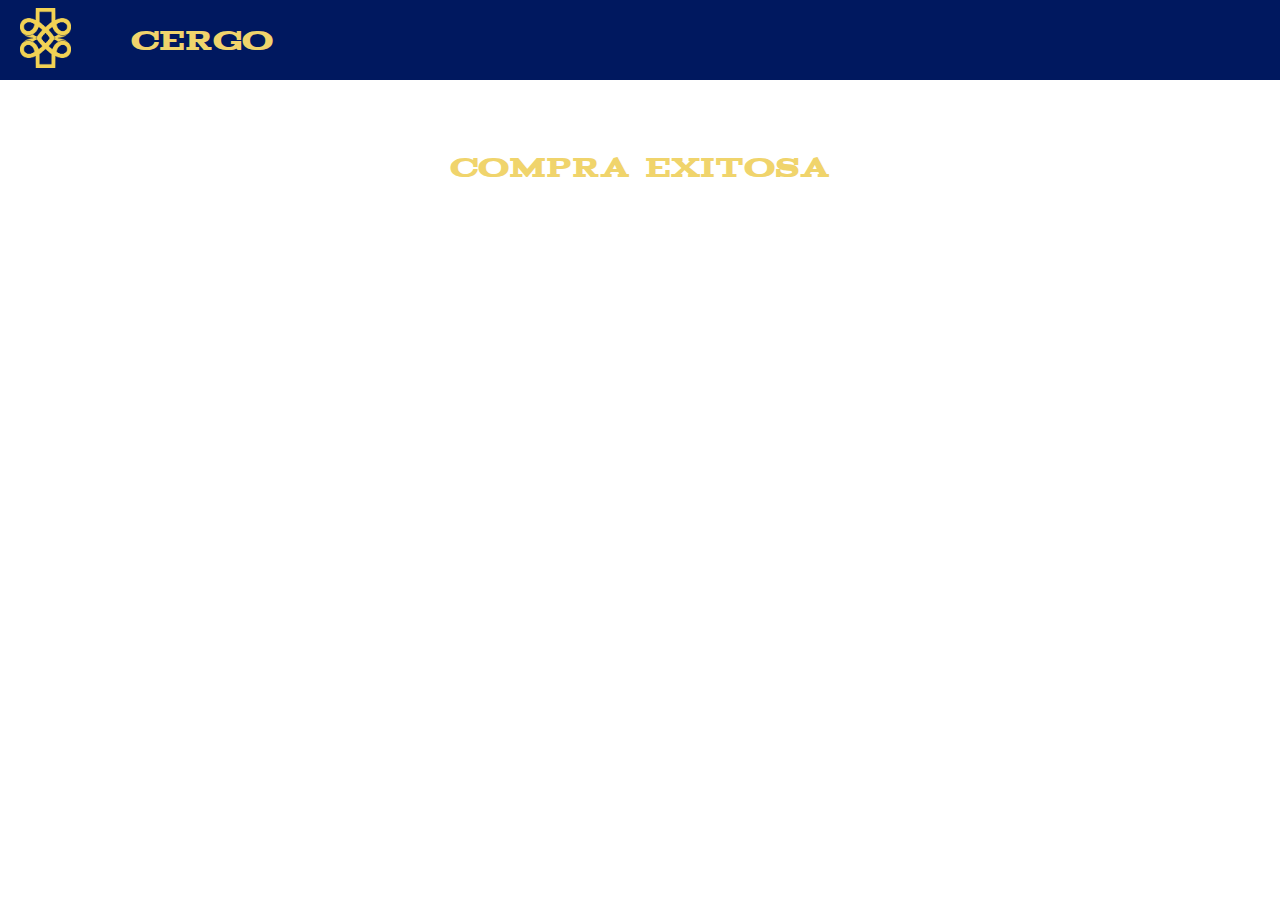
<file: compraexitosa.html>
<!DOCTYPE html>
<html lang="es">
<head>
    <meta charset="UTF-8">
    <meta name="viewport" content="width=device-width, initial-scale=1.0">
    <title>Cergo - Compra exitosa</title>
    <meta name="author" content="Juan David Fandiño Ardila">
    <meta name="description" content="The official website for CERGO bagpacks, discover our solutions for effortless everyday items transportation appliances">
    <link rel="icon" href=https://storage.googleapis.com/cergoweb/logo.ico>
    <link rel="stylesheet" href="styles.css">
    <style>
        .Textologo {
            font-family: 'Ackno';
            font-size: 30px;
            font-style: bold;
            color:#f0d46c;
            justify-content: center;
            align-items: center;
            text-decoration: none;
        }
        .text {
            font-family: 'OptimusPrinceps';
            src: url(OptimusPrinceps.ttf);
            font-size: 15px;
            font-weight: normal;
            font-style: normal;
            text-decoration: none;
            color: #f0d46c;
        }
    </style>
</head>
<body>
        <header>
            <div>
                <a href="UserMenu.html"><img class=logocergo src="logo cergo.png" alt="Logo de la marca cergo en color amarillo"></a>
            </div>
    <div>
        <a class="Textologo" href="index.html">CERGO</a>
        </header>
        <br>
        <br>
        <br>
        <br>
        <center><a class="Textologo" href="index.html">COMPRA EXITOSA</a></center>
    </div>
    <script src="delete.js"></script>
</file>
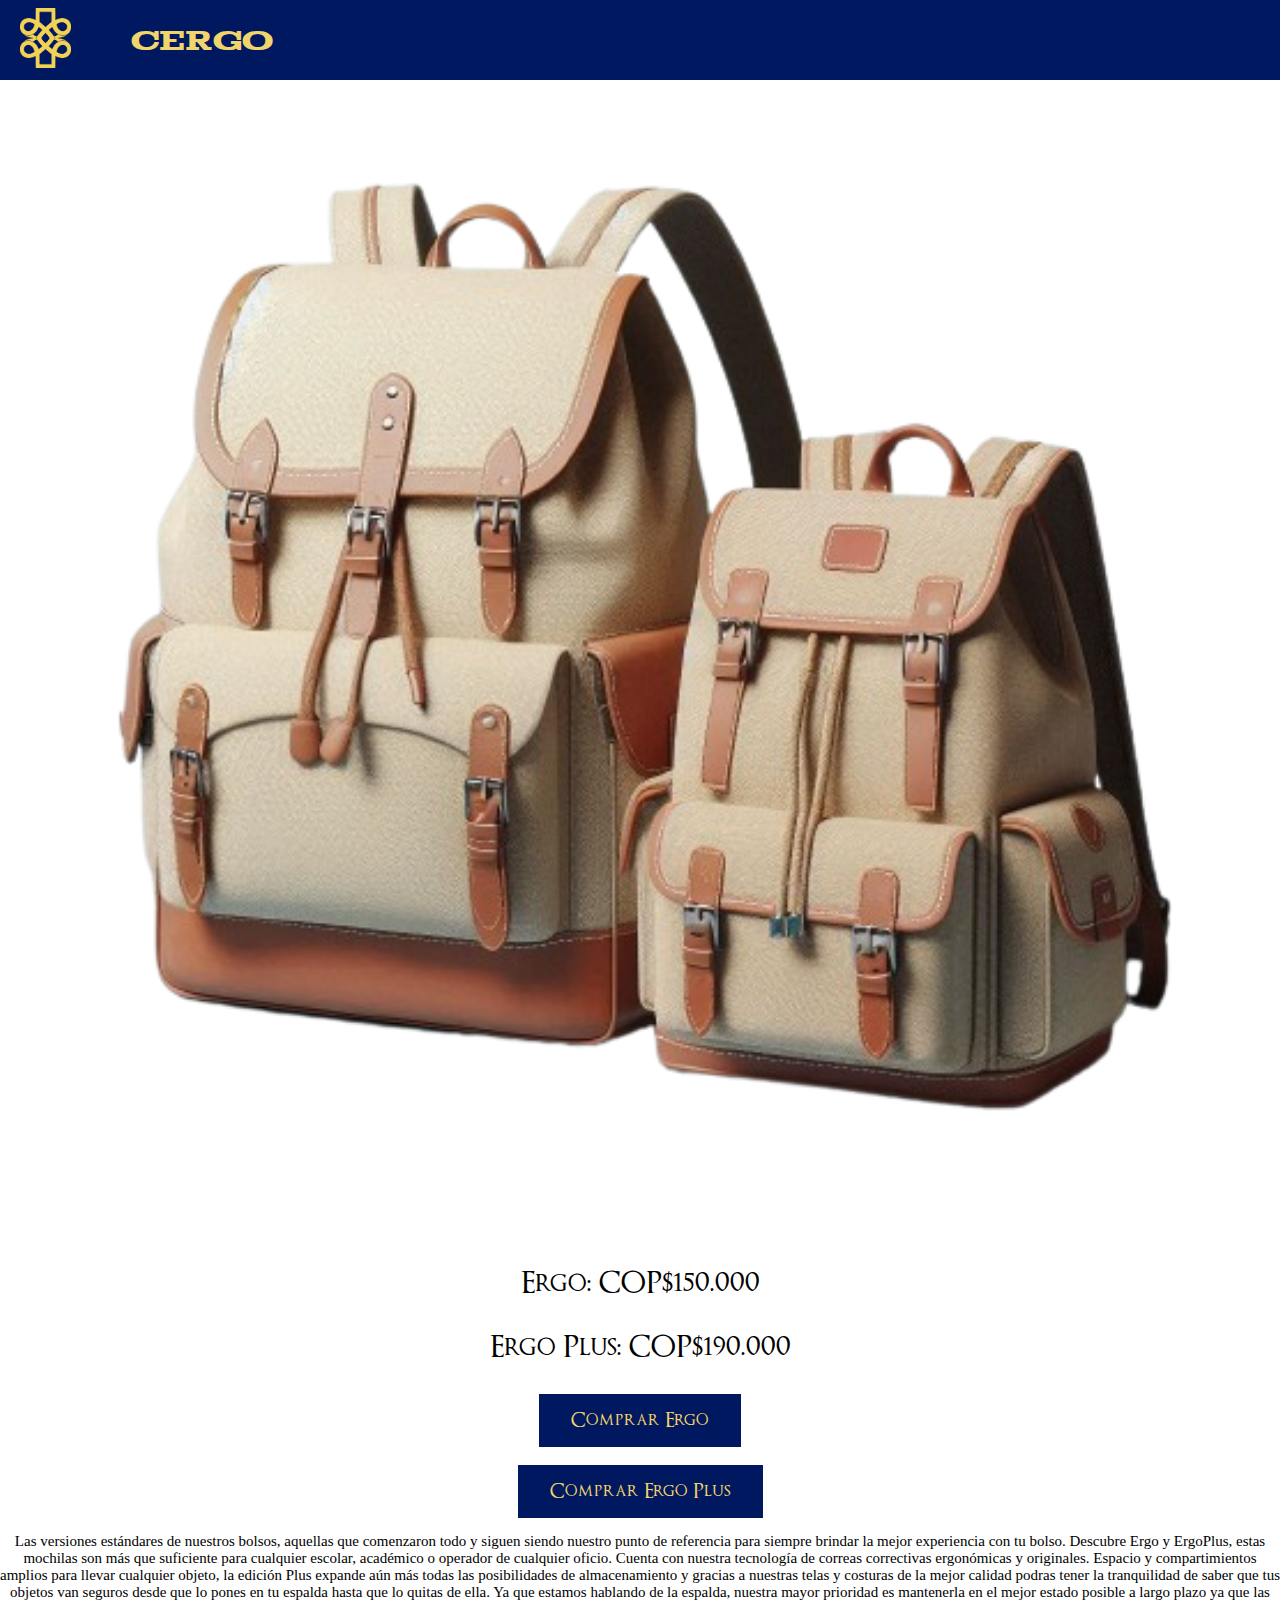
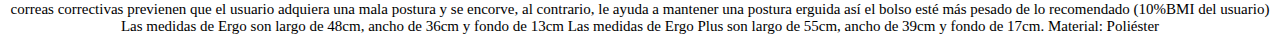
<file: ErgoErgoPlus.html>
<!DOCTYPE html>
<html lang="en">
<head>
    <meta charset="UTF-8">
    <meta name="viewport" content="width=device-width, initial-scale=1.0">
    <title>Ergo|ErgoPlus - Ergo</title>
    <link rel="stylesheet" href="styles.css">
    <style>
        .Textologo {
            font-family: 'Ackno';
            font-size: 30px;
            font-style: bold;
            color:#f0d46c;
            justify-content: center;
            align-items: center;
            text-decoration: none;
        }
        .price {
            font-family: 'OptimusPrinceps';
            src: url(OptimusPrinceps.ttf);
            font-size: 30px;
            font-weight: normal;
            font-style: normal;
        }
        .text {
            font-family: 'LinLibertine';
            src: url(LinLibertine_DR.ttf);
            font-size: 15px;
            font-weight: normal;
            font-style: normal;
        }
    </style>
</head>
<body>
            <header>
                <div>
                    <img class=logocergo src="logo cergo.png" alt="Logo de la marca cergo en color amarillo">
                </div>
        <div>
            <a class="Textologo" href="index.html">CERGO</a>
        </div>
            </header>
            <center>
            <img src="bolsoergoergoplus.png" alt="Imagen de bolso Ergo y Ergo Plus" width="90%">
            <p class="price">Ergo: COP$150.000</p>
            <p class="price">Ergo Plus: COP$190.000</p>
                <a href="ergocart.html" id="1">
                <button class="hover-button">Comprar Ergo</button>
                <br><br>
                <a href="ergocart.html" id="2">
                    <button class="hover-button">Comprar Ergo Plus</button>
                </a>
    <p class="text">Las versiones estándares de nuestros bolsos, aquellas que comenzaron todo y siguen siendo nuestro punto de referencia para siempre brindar la mejor experiencia con tu bolso.
        Descubre Ergo y ErgoPlus, estas mochilas son más que suficiente para cualquier escolar, académico o operador de cualquier oficio.
        Cuenta con nuestra tecnología de correas correctivas ergonómicas y originales. 
        Espacio y compartimientos amplios para llevar cualquier objeto, la edición Plus expande aún más todas las posibilidades de almacenamiento y gracias a nuestras telas y costuras de la mejor calidad podras tener la tranquilidad de saber que tus objetos van seguros desde que lo pones en tu espalda hasta que lo quitas de ella. 
        Ya que estamos hablando de la espalda, nuestra mayor prioridad es mantenerla en el mejor estado posible a largo plazo ya que las correas correctivas previenen que el usuario adquiera una mala postura y se encorve, al contrario, le ayuda a mantener una postura erguida así el bolso esté más pesado de lo recomendado (10%BMI del usuario)
        Las medidas de Ergo son largo de 48cm, ancho de 36cm y fondo de 13cm
        Las medidas de Ergo Plus son largo de 55cm, ancho de 39cm y fondo de 17cm.
        Material: Poliéster
    </p>
    </center>
    <script src="add.js"></script>
</body>
</html>
</file>
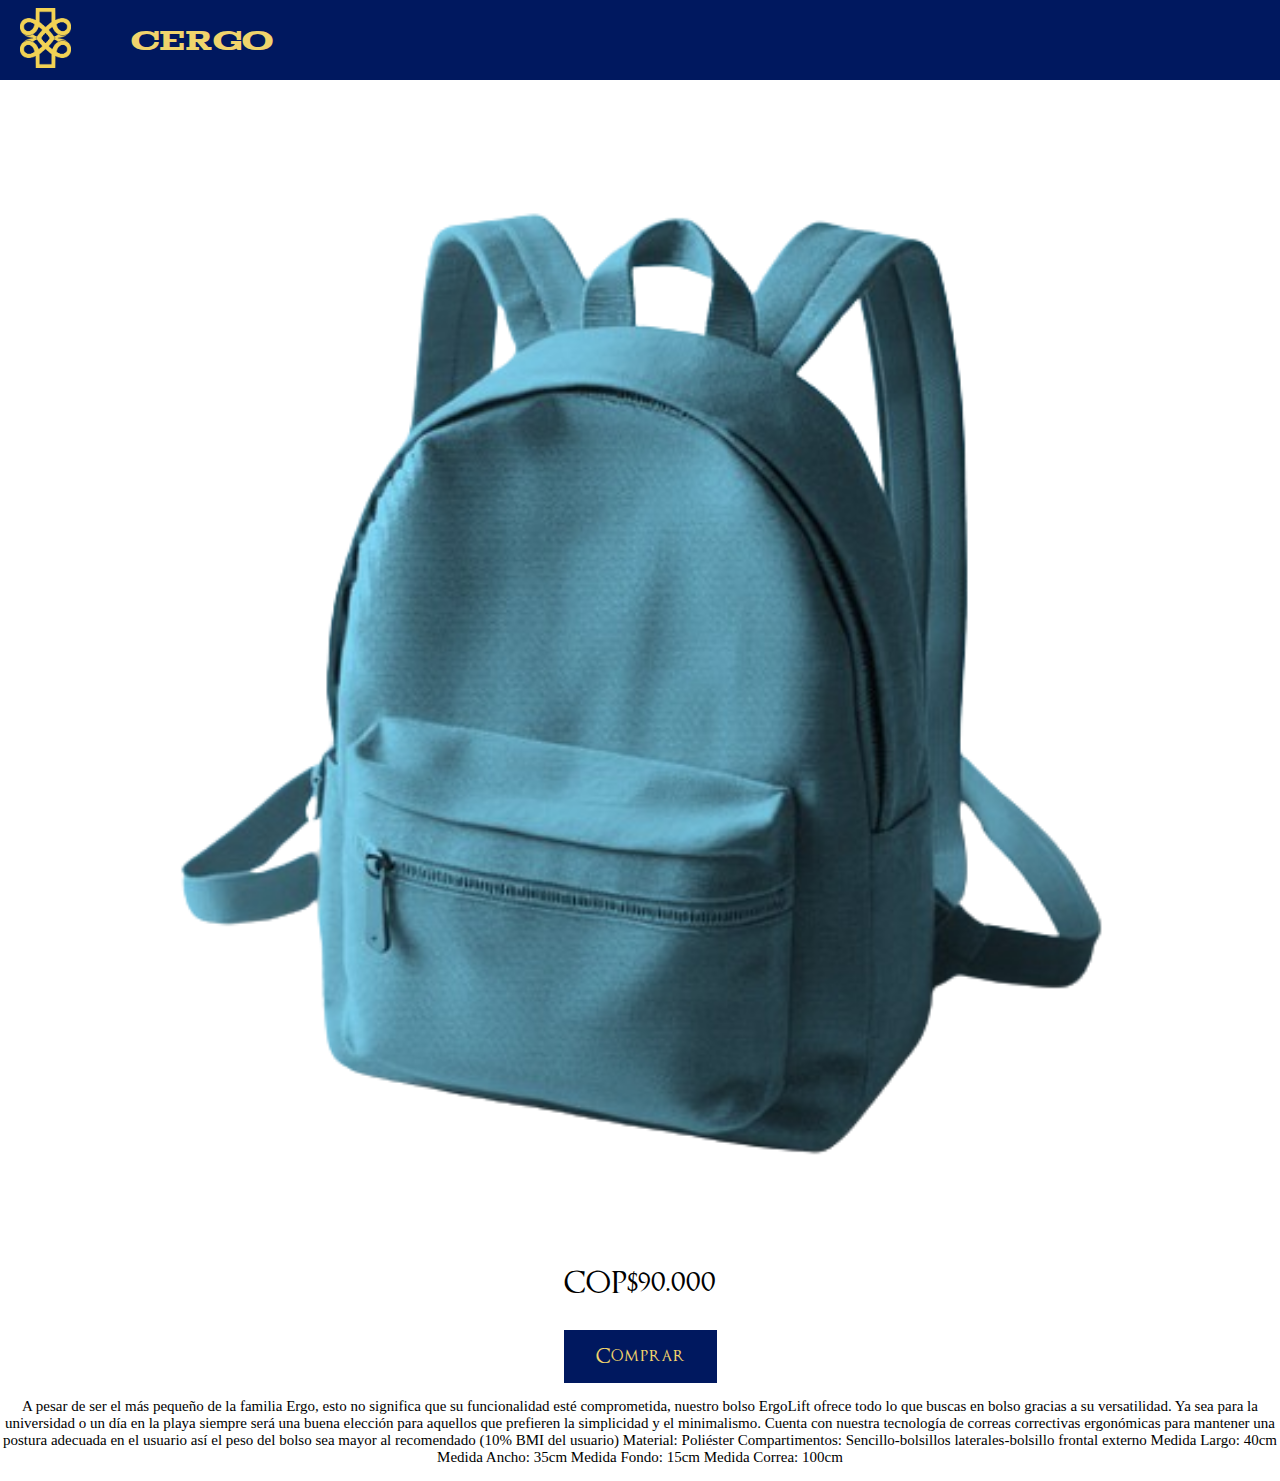
<file: ErgoLite.html>
<!DOCTYPE html>
<html lang="en">
<head>
    <meta charset="UTF-8">
    <meta name="viewport" content="width=device-width, initial-scale=1.0">
    <title>ErgoLite - Ergo</title>
    <link rel="stylesheet" href="styles.css">
    <style>
        .Textologo {
            font-family: 'Ackno';
            font-size: 30px;
            font-style: bold;
            color:#f0d46c;
            justify-content: center;
            align-items: center;
            text-decoration: none;
        }
        .price {
            font-family: 'OptimusPrinceps';
            src: url(OptimusPrinceps.ttf);
            font-size: 30px;
            font-weight: normal;
            font-style: normal;
        }
        .text {
            font-family: 'LinLibertine';
            src: url(LinLibertine_DR.ttf);
            font-size: 15px;
            font-weight: normal;
            font-style: normal;
        }
    </style>
</head>
<body>
            <header>
                <div>
                    <img class=logocergo src="logo cergo.png" alt="Logo de la marca cergo en color amarillo">
                </div>
        <div>
            <a class="Textologo" href="index.html">CERGO</a>
        </div>
            </header>
            <center>
            <img src="bolsoergolite.png" alt="Imagen de bolso ergolite" width="90%">
            <p class="price">COP$90.000</p>
                <a href="ergocart.html" id="0">
                <button class="hover-button">Comprar</button>
                </a>
            <p class="text">A pesar de ser el más pequeño de la familia Ergo, esto no significa que su funcionalidad esté comprometida, nuestro bolso ErgoLift ofrece todo lo que buscas en bolso gracias a su versatilidad.
                Ya sea para la universidad o un día en la playa siempre será una buena elección para aquellos que prefieren la simplicidad y el minimalismo.
                Cuenta con nuestra tecnología de correas correctivas ergonómicas para mantener una postura adecuada en el usuario así el peso del bolso sea mayor al recomendado (10% BMI del usuario)
                Material: Poliéster
                Compartimentos: Sencillo-bolsillos laterales-bolsillo frontal externo  
                Medida Largo: 40cm  
                Medida Ancho: 35cm  
                Medida Fondo: 15cm  
                Medida Correa: 100cm  
                </p>
            </center>
            
    <script src="add.js"></script>
</body>
</html>
</file>
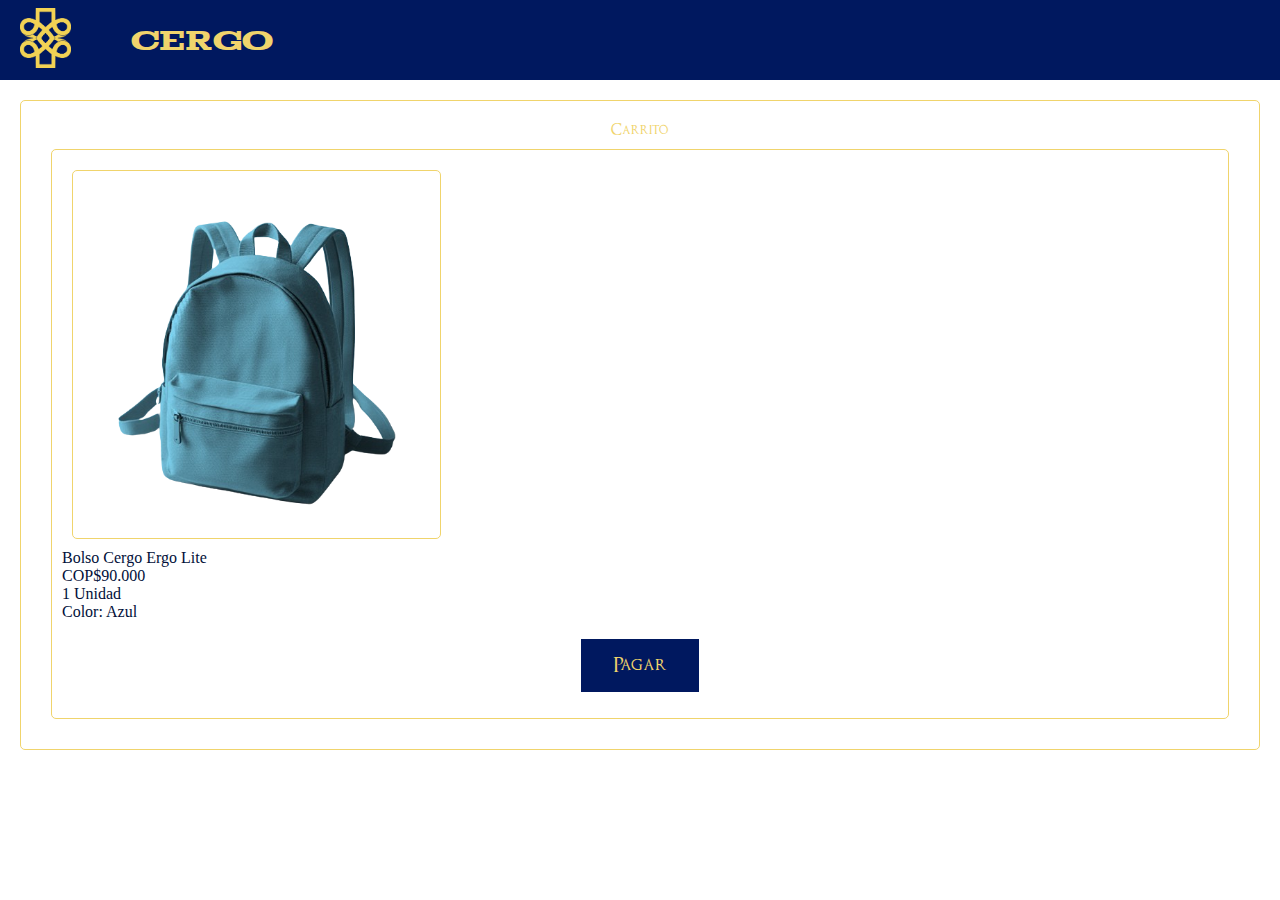
<file: ergolitecart.html>
<!DOCTYPE html>
<html lang="es">
<head>
    <meta charset="UTF-8">
    <meta name="viewport" content="width=device-width, initial-scale=1.0">
    <title>Cergo - ErgoLite Cart</title>
    <meta name="author" content="Juan David Fandiño Ardila">
    <meta name="description" content="The official website for CERGO bagpacks, discover our solutions for effortless everyday items transportation appliances">
    <link rel="icon" href=https://storage.googleapis.com/cergoweb/logo.ico>
    <link rel="stylesheet" href="styles.css">
    <style>
        .Textologo {
            font-family: 'Ackno';
            font-size: 30px;
            font-style: bold;
            color:#f0d46c;
            justify-content: center;
            align-items: center;
            text-decoration: none;
        }
        .text {
            font-family: 'OptimusPrinceps';
            src: url(OptimusPrinceps.ttf);
            font-size: 15px;
            font-weight: normal;
            font-style: normal;
            text-decoration: none;
            color: #f0d46c;
        }
    </style>
</head>
<body>
        <header>
            <div>
                <a href="UserMenu.html"><img class=logocergo src="logo cergo.png" alt="Logo de la marca cergo en color amarillo"></a>
            </div>
    <div>
        <a class="Textologo" href="index.html">CERGO</a>
    </div>
        </header>
    <div id="cartergolite">
        <center><a class="text" href="index.html">Carrito</a></center>
        <div id="cartsquare">
        <img id="cartsquare" src="bolsoergolite.png" alt="Bolso ErgoLite" width="30%"
        <p> Bolso Cergo Ergo Lite
            <br> COP$90.000
            <br> 1 Unidad
            <br> Color: Azul
            <br>
            <br>
            <center><a href="compraexitosa.html">
                <button class="hover-button">Pagar</button>
                </a>
            </center>
        </p>
        </div>
    </div>
</file>
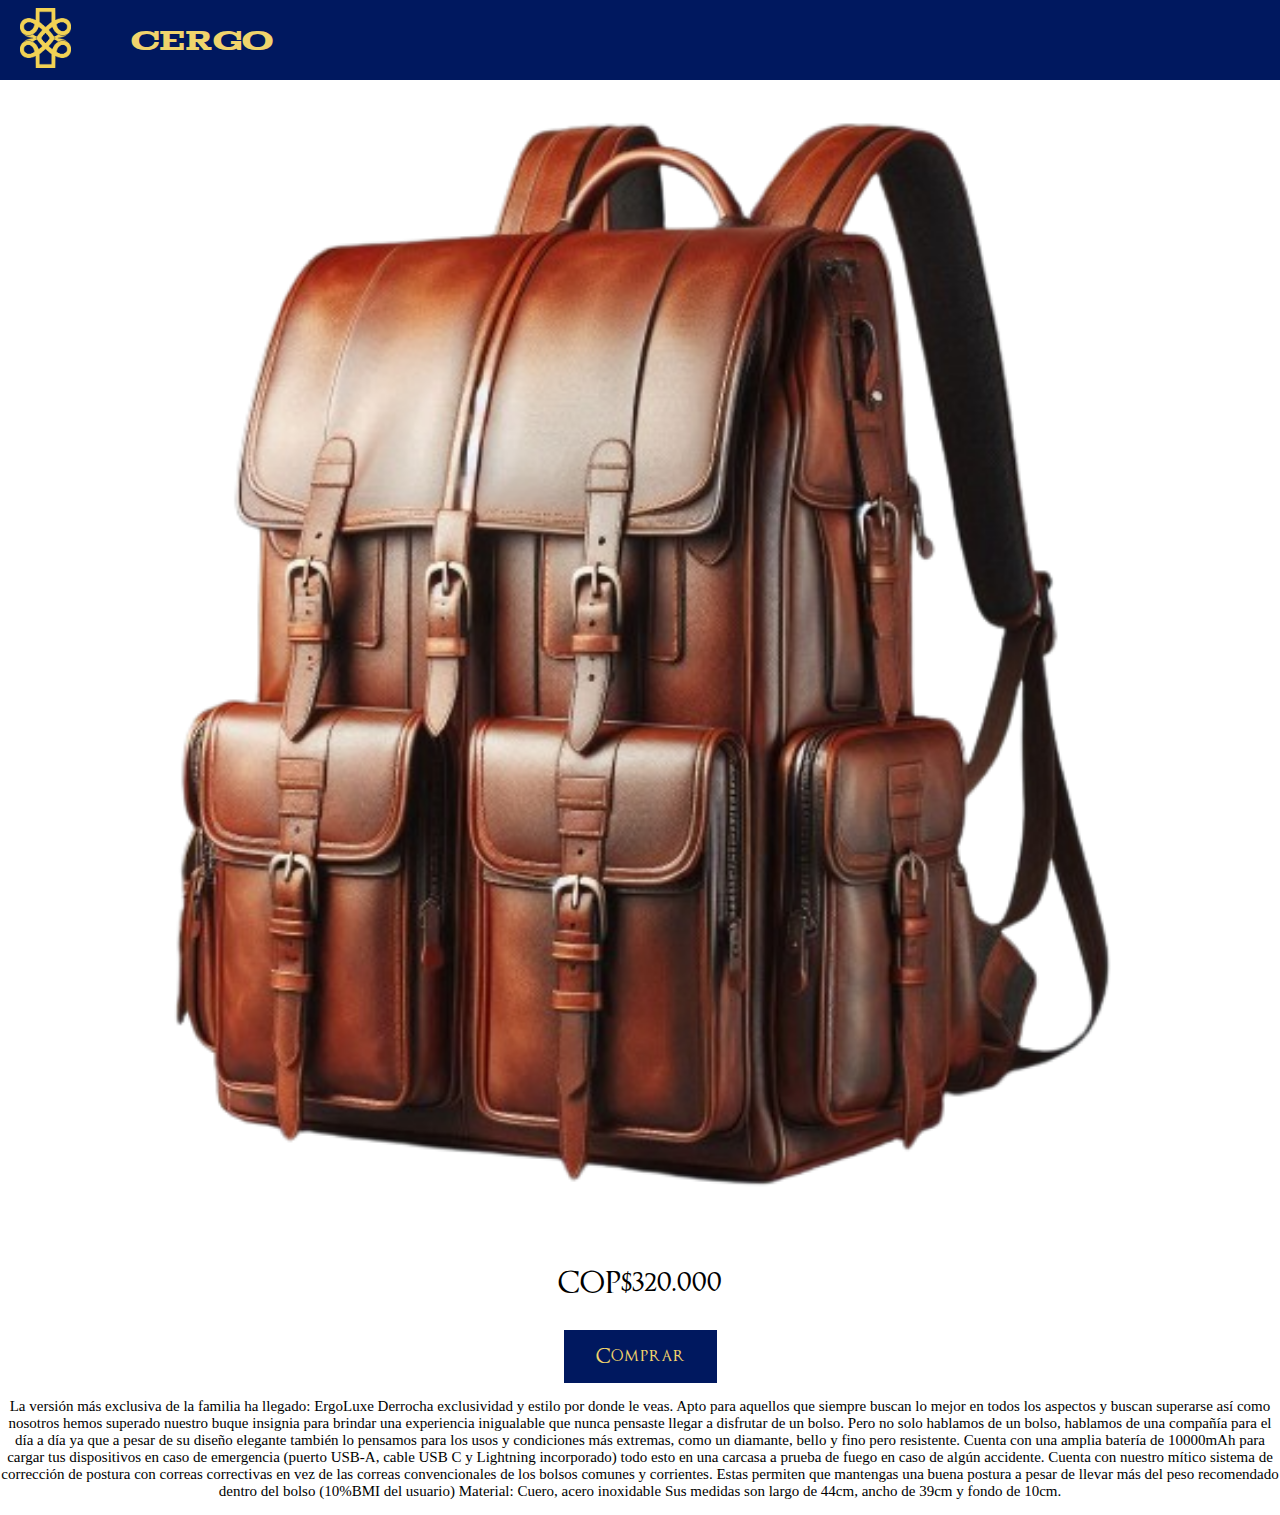
<file: ErgoLuxe.html>
<!DOCTYPE html>
<html lang="en">
<head>
    <meta charset="UTF-8">
    <meta name="viewport" content="width=device-width, initial-scale=1.0">
    <title>ErgoLuxe - Ergo</title>
    <link rel="stylesheet" href="styles.css">
    <style>
        .Textologo {
            font-family: 'Ackno';
            font-size: 30px;
            font-style: bold;
            color:#f0d46c;
            justify-content: center;
            align-items: center;
            text-decoration: none;
        }
        .price {
            font-family: 'OptimusPrinceps';
            src: url(OptimusPrinceps.ttf);
            font-size: 30px;
            font-weight: normal;
            font-style: normal;
        }
        .text {
            font-family: 'LinLibertine';
            src: url(LinLibertine_DR.ttf);
            font-size: 15px;
            font-weight: normal;
            font-style: normal;
        }
    </style>
</head>
<body>
            <header>
                <div>
                    <img class=logocergo src="logo cergo.png" alt="Logo de la marca cergo en color amarillo">
                </div>
        <div>
            <a class="Textologo" href="index.html">CERGO</a>
        </div>
            </header>
            <center>
            <img src="bolsoergoluxe.png" alt="Imagen de bolso ergolite" width="90%">
            <p class="price">COP$320.000</p>
                <a href="ergocart.html" id="3">
                <button class="hover-button">Comprar</button>
                </a>
            <p class="text">La versión más exclusiva de la familia ha llegado: ErgoLuxe
                Derrocha exclusividad y estilo por donde le veas. 
                Apto para aquellos que siempre buscan lo mejor en todos los aspectos y buscan superarse así como nosotros hemos superado nuestro buque insignia para brindar una experiencia inigualable que nunca pensaste llegar a disfrutar de un bolso.
                Pero no solo hablamos de un bolso, hablamos de una compañía para el día a día ya que a pesar de su diseño elegante también lo pensamos para los usos y condiciones más extremas, como un diamante, bello y fino pero resistente. 
                Cuenta con una amplia batería de 10000mAh para cargar tus dispositivos en caso de emergencia (puerto USB-A, cable USB C y Lightning incorporado) todo esto en una carcasa a prueba de fuego en caso de algún accidente. 
                Cuenta con nuestro mítico sistema de corrección de postura con correas correctivas en vez de las correas convencionales de los bolsos comunes y corrientes. Estas permiten que mantengas una buena postura a pesar de llevar más del peso recomendado dentro del bolso (10%BMI del usuario)
                Material: Cuero, acero inoxidable
                Sus medidas son largo de 44cm, ancho de 39cm y fondo de 10cm.
                </p>
            </center>
            
    <script src="add.js"></script>
</body>
</html>
</file>
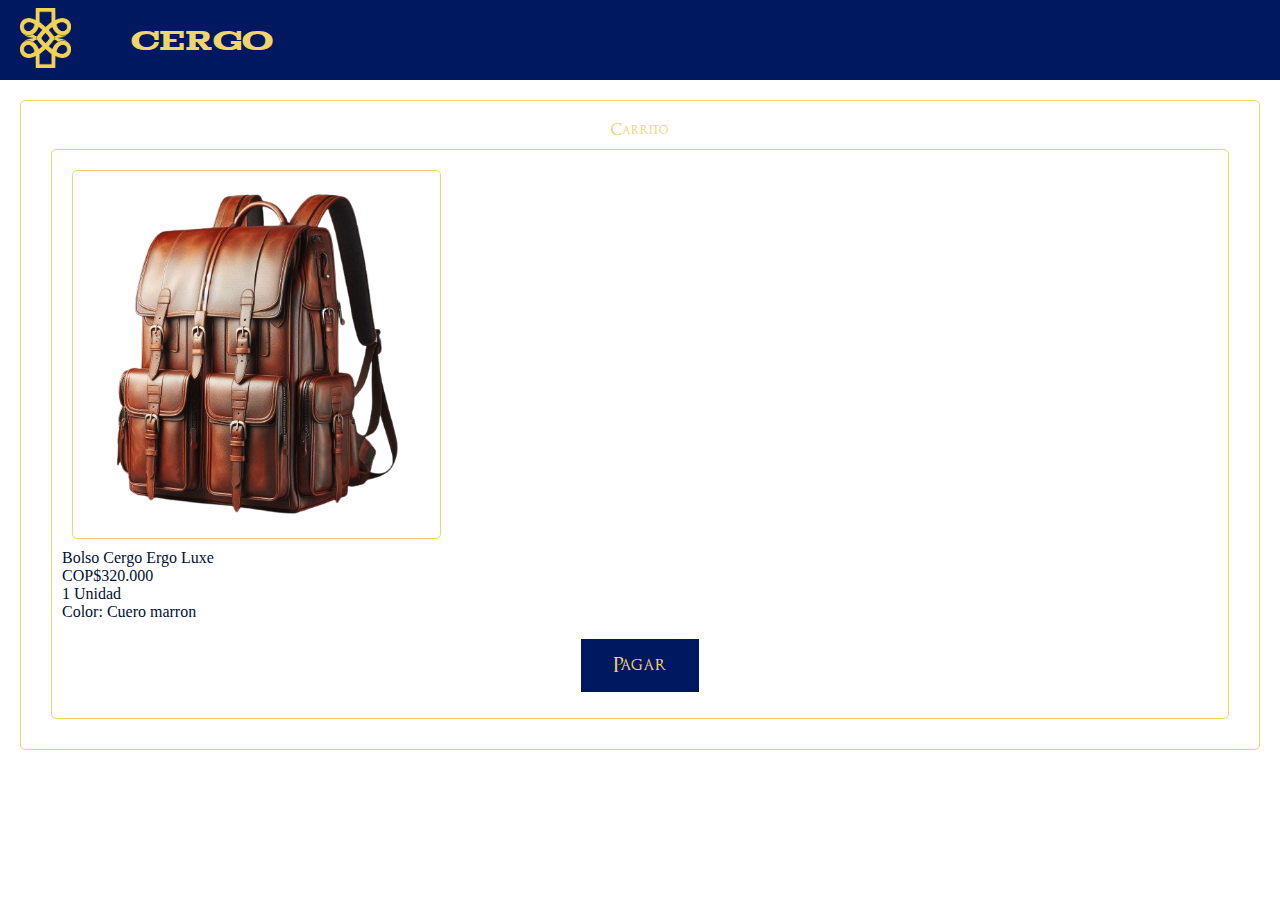
<file: ergoluxecart.html>
<!DOCTYPE html>
<html lang="es">
<head>
    <meta charset="UTF-8">
    <meta name="viewport" content="width=device-width, initial-scale=1.0">
    <title>Cergo - ErgoLuxe Cart</title>
    <meta name="author" content="Juan David Fandiño Ardila">
    <meta name="description" content="The official website for CERGO bagpacks, discover our solutions for effortless everyday items transportation appliances">
    <link rel="icon" href=https://storage.googleapis.com/cergoweb/logo.ico>
    <link rel="stylesheet" href="styles.css">
    <style>
        .Textologo {
            font-family: 'Ackno';
            font-size: 30px;
            font-style: bold;
            color:#f0d46c;
            justify-content: center;
            align-items: center;
            text-decoration: none;
        }
        .text {
            font-family: 'OptimusPrinceps';
            src: url(OptimusPrinceps.ttf);
            font-size: 15px;
            font-weight: normal;
            font-style: normal;
            text-decoration: none;
            color: #f0d46c;
        }
    </style>
</head>
<body>
        <header>
            <div>
                <a href="UserMenu.html"><img class=logocergo src="logo cergo.png" alt="Logo de la marca cergo en color amarillo"></a>
            </div>
    <div>
        <a class="Textologo" href="index.html">CERGO</a>
    </div>
        </header>
    <div id="cartergolite">
        <center><a class="text" href="index.html">Carrito</a></center>
        <div id="cartsquare">
        <img id="cartsquare" src="bolsoergoluxe.png" alt="Bolso Ergo Luxe" width="30%"
        <p> Bolso Cergo Ergo Luxe
            <br> COP$320.000
            <br> 1 Unidad
            <br> Color: Cuero marron
            <br>
            <br>
            <center><a href="compraexitosa.html">
                <button class="hover-button">Pagar</button>
                </a>
            </center>
        </p>
        </div>
    </div>
</file>
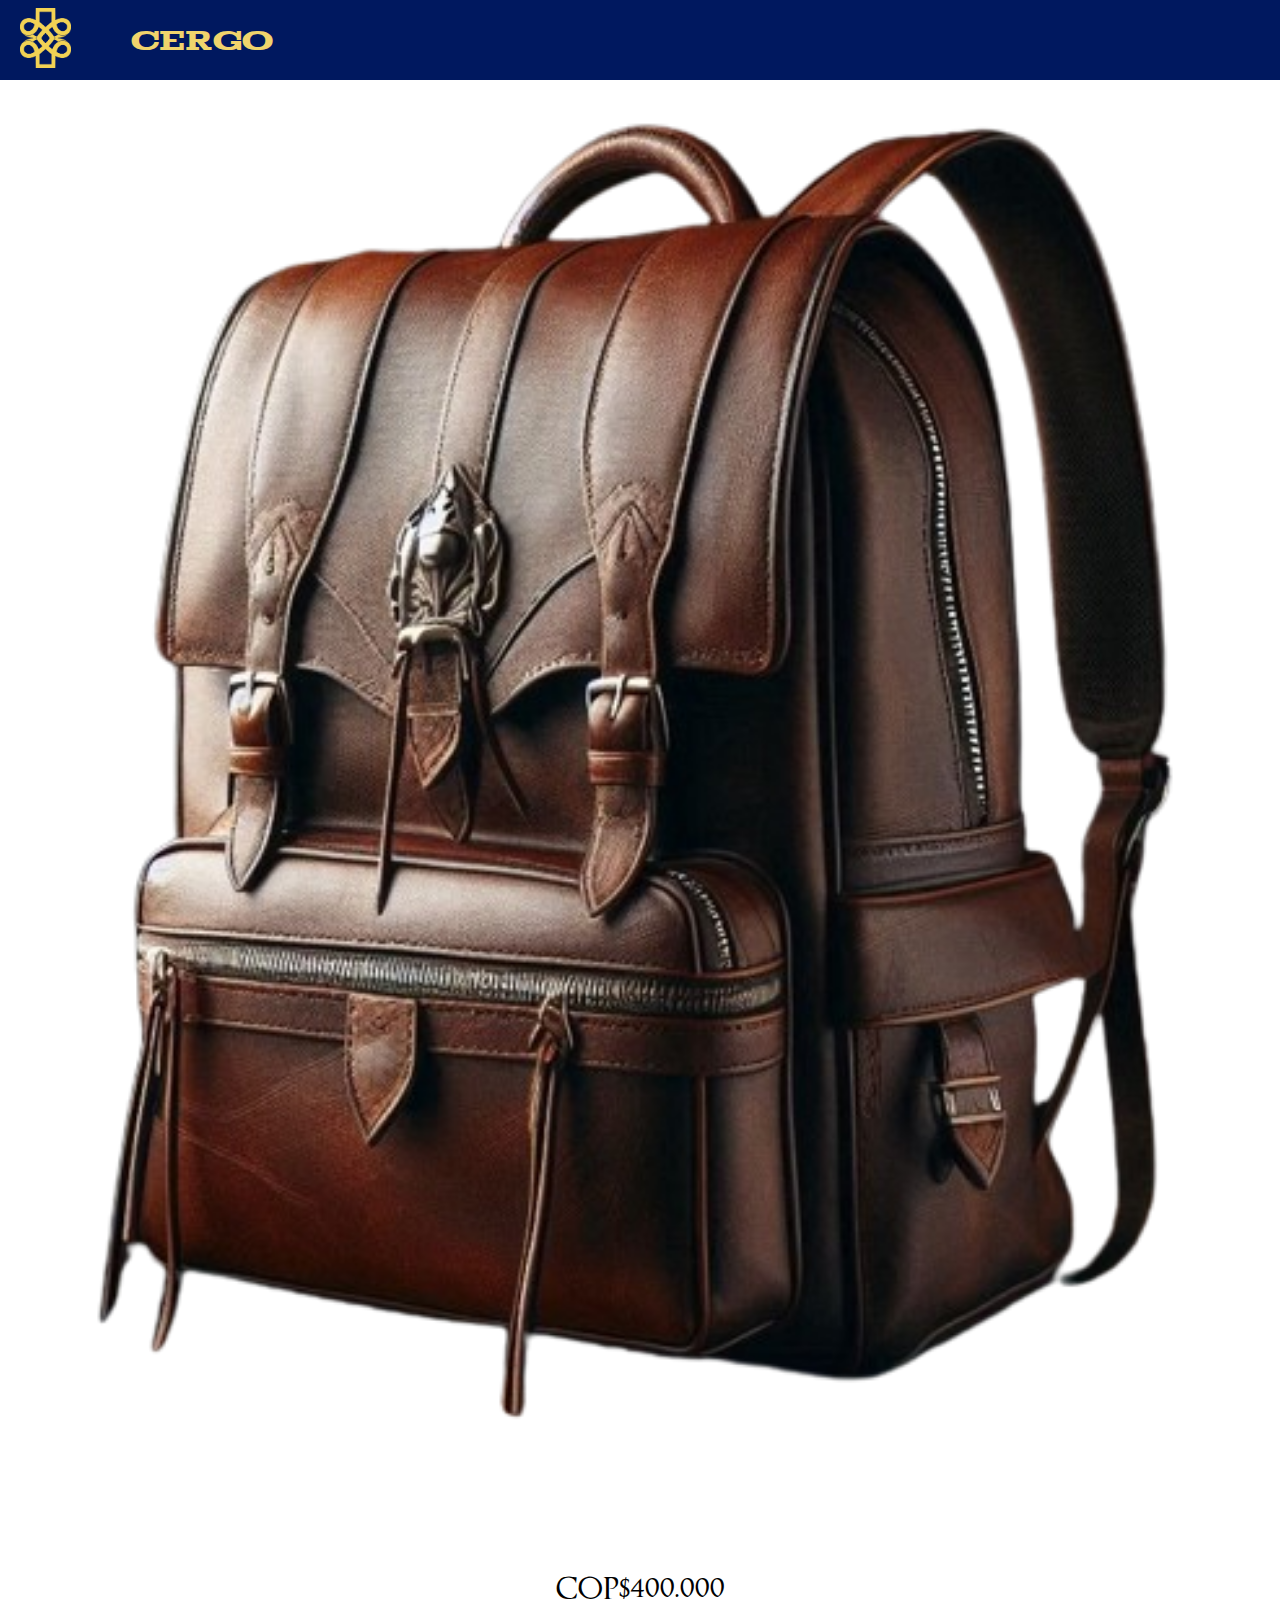
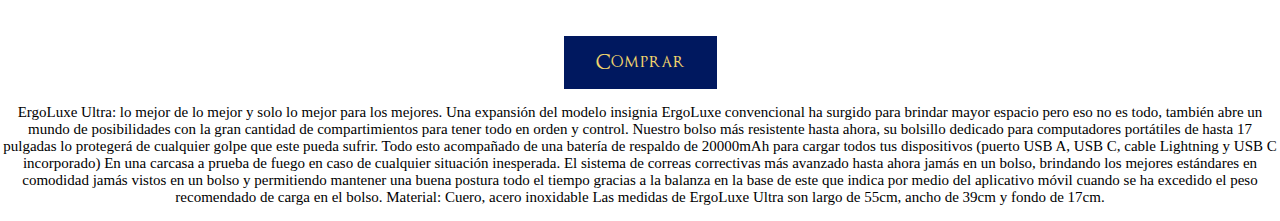
<file: ErgoLuxeUltra.html>
<!DOCTYPE html>
<html lang="en">
<head>
    <meta charset="UTF-8">
    <meta name="viewport" content="width=device-width, initial-scale=1.0">
    <title>ErgoLuxe Ultra - Ergo</title>
    <link rel="stylesheet" href="styles.css">
    <style>
        .Textologo {
            font-family: 'Ackno';
            font-size: 30px;
            font-style: bold;
            color:#f0d46c;
            justify-content: center;
            align-items: center;
            text-decoration: none;
        }
        .price {
            font-family: 'OptimusPrinceps';
            src: url(OptimusPrinceps.ttf);
            font-size: 30px;
            font-weight: normal;
            font-style: normal;
        }
        .text {
            font-family: 'LinLibertine';
            src: url(LinLibertine_DR.ttf);
            font-size: 15px;
            font-weight: normal;
            font-style: normal;
        }
    </style>
</head>
<body>
            <header>
                <div>
                    <img class=logocergo src="logo cergo.png" alt="Logo de la marca cergo en color amarillo">
                </div>
        <div>
            <a class="Textologo" href="index.html">CERGO</a>
        </div>
            </header>
            <center>
            <img src="bolsoergoluxeultra.png" alt="Imagen de bolso ergolite" width="90%">
            <p class="price">COP$400.000</p>
                <a href="ergocart.html" id="4">
                <button class="hover-button">Comprar</button>
                </a>
            <p class="text">ErgoLuxe Ultra: lo mejor de lo mejor y solo lo mejor para los mejores. 
                Una expansión del modelo insignia ErgoLuxe convencional ha surgido para brindar mayor espacio pero eso no es todo, también abre un mundo de posibilidades con la gran cantidad de compartimientos para tener todo en orden y control. Nuestro bolso más resistente hasta ahora, su bolsillo dedicado para computadores portátiles de hasta 17 pulgadas lo protegerá de cualquier golpe que este pueda sufrir. Todo esto acompañado de una batería de respaldo de 20000mAh para cargar todos tus dispositivos (puerto USB A, USB C, cable Lightning y USB C incorporado)
                En una carcasa a prueba de fuego en caso de cualquier situación inesperada. 
                El sistema de correas correctivas más avanzado hasta ahora jamás en un bolso, brindando los mejores estándares en comodidad jamás vistos en un bolso y permitiendo mantener una buena postura todo el tiempo gracias a la balanza en la base de este que indica por medio del aplicativo móvil cuando se ha excedido el peso recomendado de carga en el bolso.
                Material: Cuero, acero inoxidable
                Las medidas de ErgoLuxe Ultra son largo de 55cm, ancho de 39cm y fondo de 17cm.
                </p>
            </center>
            
    <script src="add.js"></script>
</body>
</html>
</file>
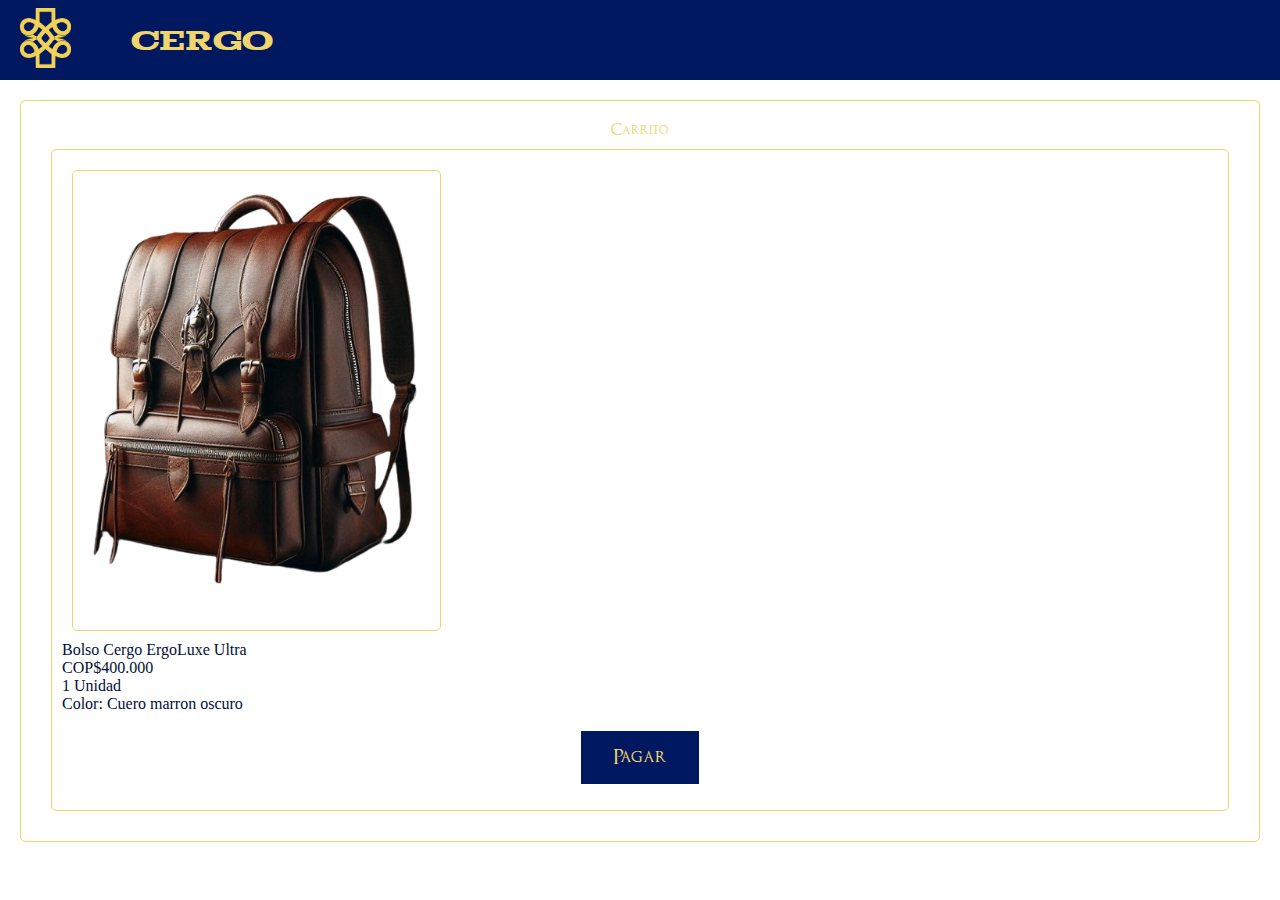
<file: ergoluxeultracart.html>
<!DOCTYPE html>
<html lang="es">
<head>
    <meta charset="UTF-8">
    <meta name="viewport" content="width=device-width, initial-scale=1.0">
    <title>Cergo - ErgoLuxe Ultra Cart</title>
    <meta name="author" content="Juan David Fandiño Ardila">
    <meta name="description" content="The official website for CERGO bagpacks, discover our solutions for effortless everyday items transportation appliances">
    <link rel="icon" href=https://storage.googleapis.com/cergoweb/logo.ico>
    <link rel="stylesheet" href="styles.css">
    <style>
        .Textologo {
            font-family: 'Ackno';
            font-size: 30px;
            font-style: bold;
            color:#f0d46c;
            justify-content: center;
            align-items: center;
            text-decoration: none;
        }
        .text {
            font-family: 'OptimusPrinceps';
            src: url(OptimusPrinceps.ttf);
            font-size: 15px;
            font-weight: normal;
            font-style: normal;
            text-decoration: none;
            color: #f0d46c;
        }
    </style>
</head>
<body>
        <header>
            <div>
                <a href="UserMenu.html"><img class=logocergo src="logo cergo.png" alt="Logo de la marca cergo en color amarillo"></a>
            </div>
    <div>
        <a class="Textologo" href="index.html">CERGO</a>
    </div>
        </header>
    <div id="cartergolite">
        <center><a class="text" href="index.html">Carrito</a></center>
        <div id="cartsquare">
        <img id="cartsquare" src="bolsoergoluxeultra.png" alt="Bolso ErgoLuxe Ultra" width="30%"
        <p> Bolso Cergo ErgoLuxe Ultra
            <br> COP$400.000
            <br> 1 Unidad
            <br> Color: Cuero marron oscuro
            <br>
            <br>
            <center><a href="compraexitosa.html">
                <button class="hover-button">Pagar</button>
                </a>
            </center>
        </p>
        </div>
    </div>
</file>
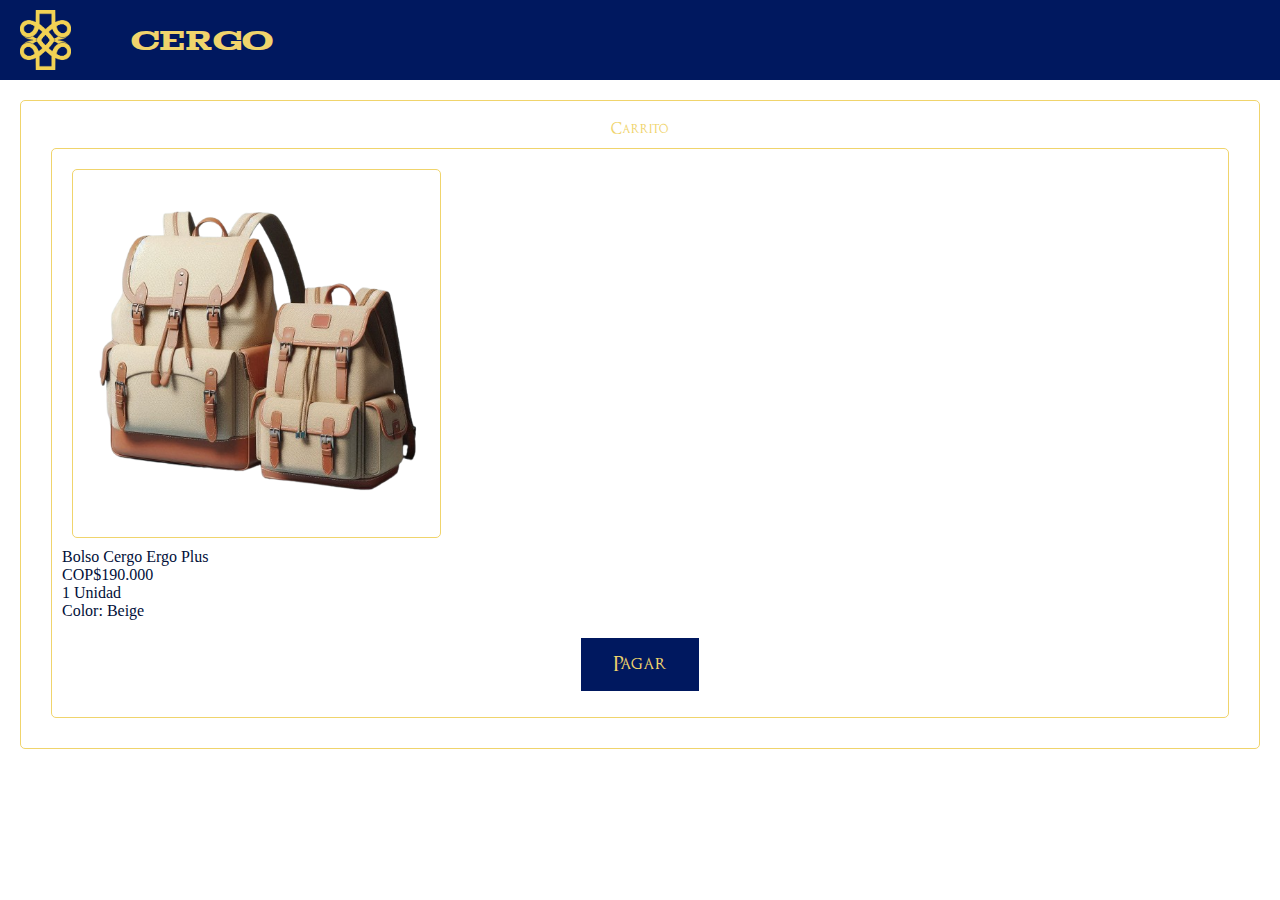
<file: ergopluscart.html>
<!<!DOCTYPE html>
<html lang="es">
<head>
    <meta charset="UTF-8">
    <meta name="viewport" content="width=device-width, initial-scale=1.0">
    <title>Cergo - Ergo Plus Cart</title>
    <meta name="author" content="Juan David Fandiño Ardila">
    <meta name="description" content="The official website for CERGO bagpacks, discover our solutions for effortless everyday items transportation appliances">
    <link rel="icon" href=https://storage.googleapis.com/cergoweb/logo.ico>
    <link rel="stylesheet" href="styles.css">
    <style>
        .Textologo {
            font-family: 'Ackno';
            font-size: 30px;
            font-style: bold;
            color:#f0d46c;
            justify-content: center;
            align-items: center;
            text-decoration: none;
        }
        .text {
            font-family: 'OptimusPrinceps';
            src: url(OptimusPrinceps.ttf);
            font-size: 15px;
            font-weight: normal;
            font-style: normal;
            text-decoration: none;
            color: #f0d46c;
        }
    </style>
</head>
<body>
        <header>
            <div>
                <a href="UserMenu.html"><img class=logocergo src="logo cergo.png" alt="Logo de la marca cergo en color amarillo"></a>
            </div>
    <div>
        <a class="Textologo" href="index.html">CERGO</a>
    </div>
        </header>
    <div id="cartergolite">
        <center><a class="text" href="index.html">Carrito</a></center>
        <div id="cartsquare">
        <img id="cartsquare" src="bolsoergoergoplus.png" alt="Bolso Ergo Plus" width="30%"
        <p> Bolso Cergo Ergo Plus
            <br> COP$190.000
            <br> 1 Unidad
            <br> Color: Beige
            <br>
            <br>
            <center><a href="compraexitosa.html">
                <button class="hover-button">Pagar</button>
                </a>
            </center>
        </p>
        </div>
    </div>
</file>
<file: styles.css>
@font-face {
    font-family: 'Ackno';
    src: url(ACKNO.TTF);
    font-weight: bold;
    font-style: bold;
}
@font-face {
    font-family: 'Ackno';
    src: url(ACKNO.TTF);
    font-weight: normal;
    font-style: normal;
}
@font-face {
    font-family: 'OptimusPrinceps';
    font-weight: normal;
    src: url(OptimusPrinceps.ttf);
    font-weight: normal;
    font-style: normal;
}
body {
    font-family: Arial, sans-serif;
    margin: 0;
    padding: 0;
    background-color: #FFFFFF;
}

#mobile-content {
    display: none;
}

#desktop-message {
    font-family: 'Ackno';
    font-weight: normal;
    display: block;
    text-align: center;
    padding: 20px;
    background-color: #00185f;
    color: #f0d46c;
    border: 1px solid #010f39;
    margin: 20px;
    border-radius: 5px;
}

@media (max-width: 990px) {
    #mobile-content {
        display: block;
    }

    #desktop-message {
        display: none;
    }
}

header{
    display: flex;
    height: 60px;
    background-color:#00185f;
    justify-content:left;
    align-items: center;
    padding: 10px;
}

.logocergo{
    display: inline;
    justify-content:space-between;
    align-items: center;
    height: 60px;
    padding-left: 10px;
    padding-right: 60px;
}
.usericon{
    display: inline;
    justify-content:space-between;
    align-items: center;
    height: 60px;
    padding-left: 10px;
    padding-right: 60px;
}
.logocergo1{
    height: 60px;
    padding-left: 10px;
    padding-right: 10px;
}

.titles{
    font-family: 'Ackno';
            font-size: 20px;
            font-style: bold;
            color:black;
            justify-content: center;
            align-items: center;
            text-decoration: none;
}

.hover-button {
    font-family: 'OptimusPrinceps';
    font-weight: normal;
    text-decoration: none;
    background-color: #00185f;
    color: #f0d46c;
    padding: 15px 32px;
    font-size: 20px;
    border: none;
    cursor: pointer;
    position: relative;
    overflow: hidden;
    transition: color 0.3s ease-in-out;
}

.hover-button::before {
    content: "";
    position: absolute;
    top: 0;
    left: 0;
    right: 0;
    bottom: 0;
    opacity: 0;
    transition: opacity 0.3s ease-in-out;
    z-index: -1;
}

.hover-button:hover {
    color: transparent;
}

.hover-button:hover::before {
    opacity: 1;
}
container{
    justify-content: space-around;
    display: flex;
    height:270px;
    background-color:#FFFFFF;
    padding: 10px;
}
container1{
    align-items: center;
    justify-content: center;
    display: flex;
    padding: 10px;
}
footer{
    display: flex;
    height:300px;
    background-color:#00185f;
    justify-content:space-between;
    align-items: center;
    padding: 10px;
}

#cartergolite {
    font-family: 'LinLibertine';
    font-weight: normal;
    display: block;
    text-align: center;
    padding: 20px;
    background-color:white;
    color: #010f39;
    border: 1px solid #f0d46c;
    margin: 20px;
    border-radius: 5px;
}

#cartsquare {
    font-family: 'LinLibertine';
    font-weight: normal;
    display: block;
    text-align: left;
    justify-content: space-around;
    padding: 10px;
    background-color:white;
    color: #010f39;
    border: 1px solid #f0d46c;
    margin: 10px;
    border-radius: 5px;
}
</file>
